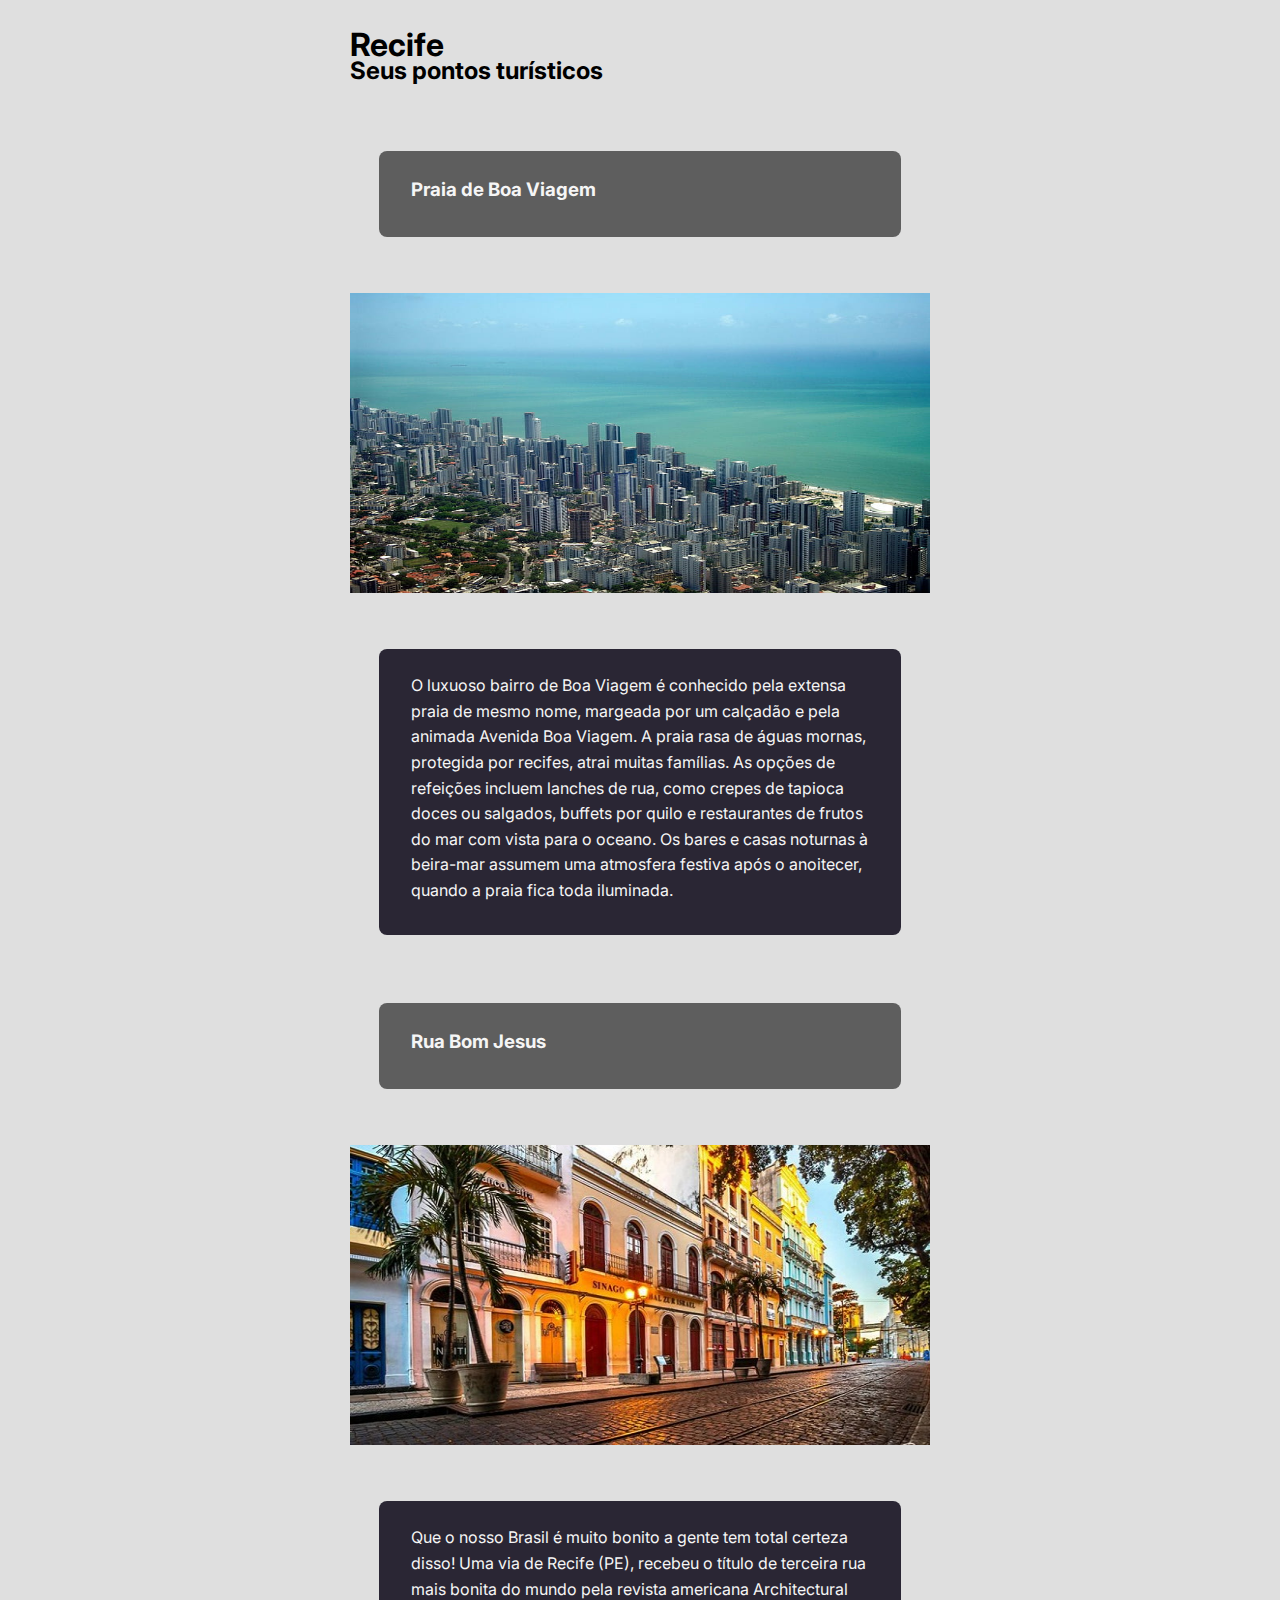
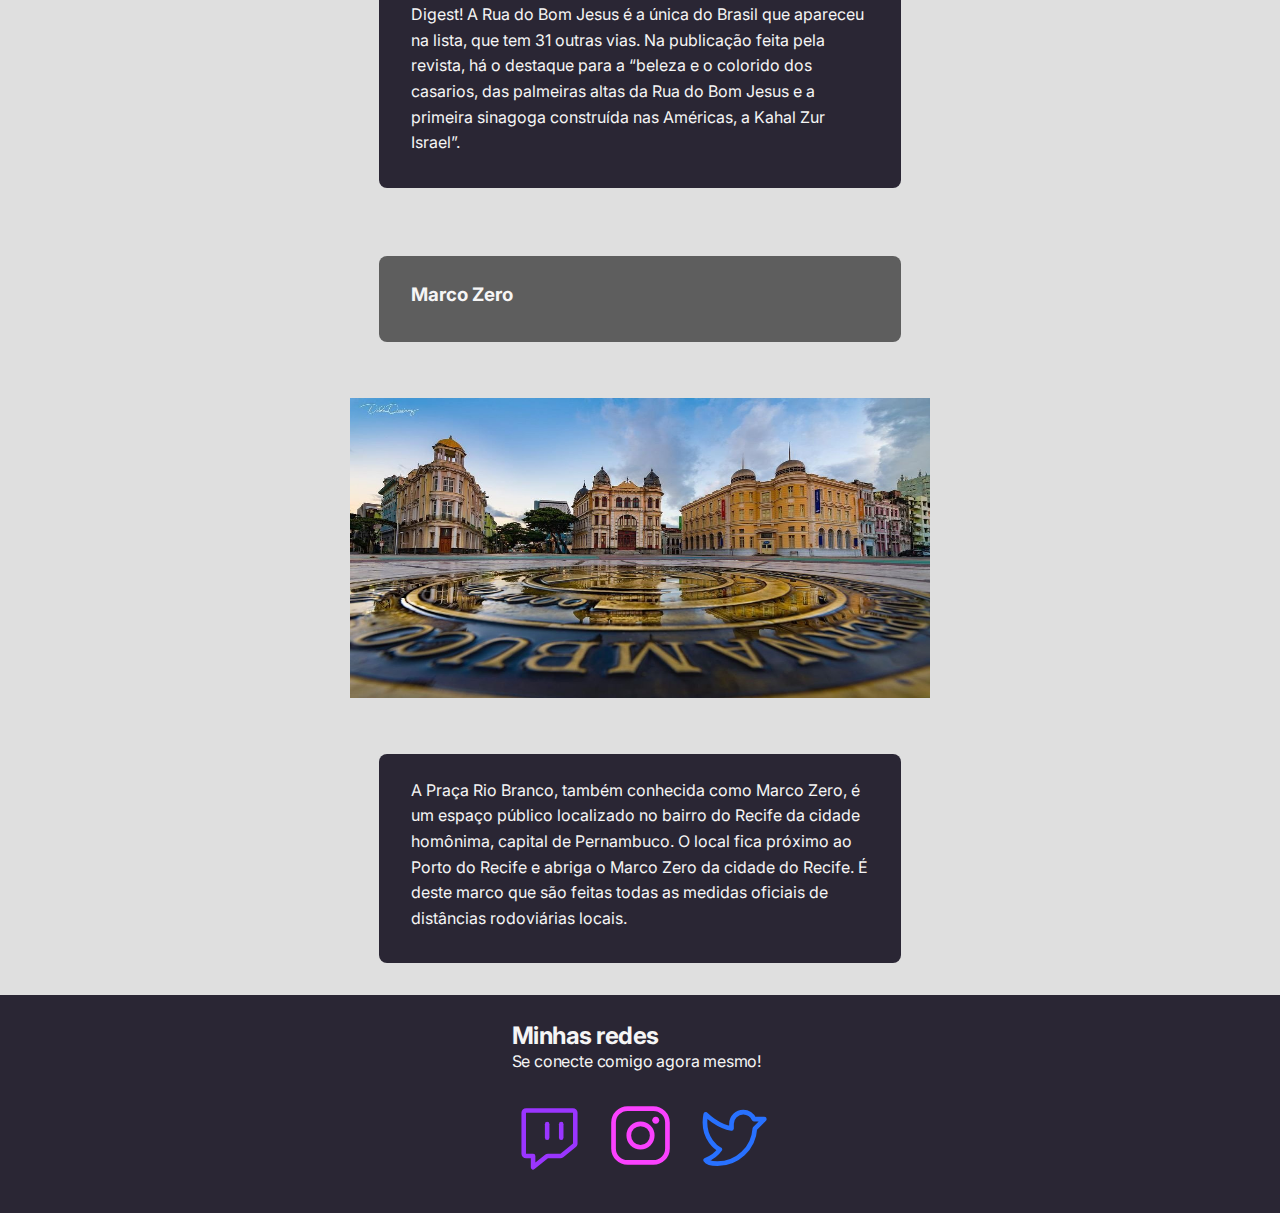
<file: Modulo2/P2-recife/index.html>
<!DOCTYPE html>
<html lang="en">
<head>
    <meta charset="UTF-8">
    <meta http-equiv="X-UA-Compatible" content="IE=edge">
    <meta name="viewport" content="width=device-width, initial-scale=1.0">
    <link href="https://fonts.googleapis.com/css2?family=Inter:wght@400;900&family=Poppins&display=swap" rel="stylesheet">
    <link rel="preconnect" href="https://fonts.googleapis.com">
    <link rel="preconnect" href="https://fonts.gstatic.com" crossorigin>
    <link rel="stylesheet" href="/Modulo2/P2-recife/recifestyle.css">
    <title>Recife</title>
</head>
<body>
    <header>
        <h1>
            Recife
        </h1>
        <p><h2>Seus pontos turísticos</h2></p>
    </header>
        
        <main>
        <section>
            <h3>
                Praia de Boa Viagem
            </h3>
            <img src="/Modulo2/P2-recife/boa-viagem.jpg" alt="">
            <span>
                O luxuoso bairro de Boa Viagem é conhecido pela extensa praia de mesmo nome, margeada por um calçadão e pela animada Avenida Boa Viagem. A praia rasa de águas mornas, protegida por recifes, atrai muitas famílias. As opções de refeições incluem lanches de rua, como crepes de tapioca doces ou salgados, buffets por quilo e restaurantes de frutos do mar com vista para o oceano. Os bares e casas noturnas à beira-mar assumem uma atmosfera festiva após o anoitecer, quando a praia fica toda iluminada.
            </span>
        </section>

        <section>
            <h3>
                Rua Bom Jesus
            </h3>
            <img src="/Modulo2/P2-recife/bom-jesus.jpg" alt="">
            <span>
                Que o nosso Brasil é muito bonito a gente tem total certeza disso! Uma via de Recife (PE), recebeu o título de terceira rua mais bonita do mundo pela revista americana Architectural Digest! A Rua do Bom Jesus é a única do Brasil que apareceu na lista, que tem 31 outras vias.
                Na publicação feita pela revista, há o destaque para a “beleza e o colorido dos casarios, das palmeiras altas da Rua do Bom Jesus e a primeira sinagoga construída nas Américas, a Kahal Zur Israel”.
        </span>
        </section>

        <section>
            <h3>
                Marco Zero
            </h3>
            <img src="/Modulo2/P2-recife/marco-zero.jpg" alt="">
            <span>
                A Praça Rio Branco, também conhecida como Marco Zero, é um espaço público localizado no bairro do Recife da cidade homônima, capital de Pernambuco. O local fica próximo ao Porto do Recife e abriga o Marco Zero da cidade do Recife. É deste marco que são feitas todas as medidas oficiais de distâncias rodoviárias locais.
        </span>
        </section>

    
        </main>

        <footer>
            <section>
                <div>
                    <h2>Minhas redes</h2>
                    <p>Se conecte comigo agora mesmo!</p>
    
                    <ul class="social-list">
                        <li>
                            <a 
                            target="_blank"
                            href="https://www.twitch.tv/j0taballa">
                            <svg width="75" height="75" viewBox="0 0 33 32" fill="none" xmlns="http://www.w3.org/2000/svg">
                                <path d="M21.2824 25H15.8426C15.6011 25.0001 15.3678 25.0844 15.1852 25.2375L9.28125 30V25H6.1875C5.914 25 5.65169 24.8946 5.4583 24.7071C5.2649 24.5196 5.15625 24.2652 5.15625 24V6C5.15625 5.73478 5.2649 5.48043 5.4583 5.29289C5.65169 5.10536 5.914 5 6.1875 5H26.8125C27.086 5 27.3483 5.10536 27.5417 5.29289C27.7351 5.48043 27.8438 5.73478 27.8438 6V19.5375C27.8417 19.6832 27.8072 19.8267 27.7427 19.9583C27.6782 20.0899 27.5851 20.2065 27.4699 20.3L21.9398 24.7625C21.7572 24.9156 21.5239 24.9999 21.2824 25V25Z" stroke="#9A35FF" stroke-width="2" stroke-linecap="round" stroke-linejoin="round"/>
                                <path d="M21.6562 11V17" stroke="#9A35FF" stroke-width="2" stroke-linecap="round" stroke-linejoin="round"/>
                                <path d="M15.4688 11V17" stroke="#9A35FF" stroke-width="2" stroke-linecap="round" stroke-linejoin="round"/>
                                </svg>
                                
                            </a>
                        </li>
    
                        <li>
                            <a 
                            target="_blank"
                            href="https://www.instagram.com/jadleyfelipe/">
                            <svg width="75" height="75" viewBox="0 0 32 32" fill="none" xmlns="http://www.w3.org/2000/svg">
                                <path d="M16 21C18.7614 21 21 18.7614 21 16C21 13.2386 18.7614 11 16 11C13.2386 11 11 13.2386 11 16C11 18.7614 13.2386 21 16 21Z" stroke="#FA41FE" stroke-width="2" stroke-miterlimit="10"/>
                                <path d="M21.5 4.5H10.5C7.18629 4.5 4.5 7.18629 4.5 10.5V21.5C4.5 24.8137 7.18629 27.5 10.5 27.5H21.5C24.8137 27.5 27.5 24.8137 27.5 21.5V10.5C27.5 7.18629 24.8137 4.5 21.5 4.5Z" stroke="#FA41FE" stroke-width="2" stroke-linecap="round" stroke-linejoin="round"/>
                                <path d="M22.5 11C23.3284 11 24 10.3284 24 9.5C24 8.67157 23.3284 8 22.5 8C21.6716 8 21 8.67157 21 9.5C21 10.3284 21.6716 11 22.5 11Z" fill="#FA41FE"/>
                                </svg>
                                    
                            </a>
                        </li>
                        
                        <li>
                            <a 
                            target="_blank"
                            href="https://twitter.com/Jadley_Felipe">
                            <svg width="75" height="75" viewBox="0 0 32 32" fill="none" xmlns="http://www.w3.org/2000/svg">
                                <path d="M16 11C16 8.25003 18.3125 5.96253 21.0625 6.00003C22.0256 6.01115 22.9649 6.30018 23.7676 6.83237C24.5704 7.36457 25.2023 8.11728 25.5875 9.00003H30L25.9625 13.0375C25.7019 17.0932 23.9066 20.8975 20.9415 23.6769C17.9764 26.4562 14.0641 28.002 10 28C6 28 5 26.5 5 26.5C5 26.5 9 25 11 22C11 22 3 18 5 7.00003C5 7.00003 10 12 16 13V11Z" stroke="#2871FF" stroke-width="2" stroke-linecap="round" stroke-linejoin="round"/>
                                </svg>
                                    
                            </a>
                        </li>
                    </ul>
                </div>
            </section>
        </footer>
    
</body>
</html>
</file>
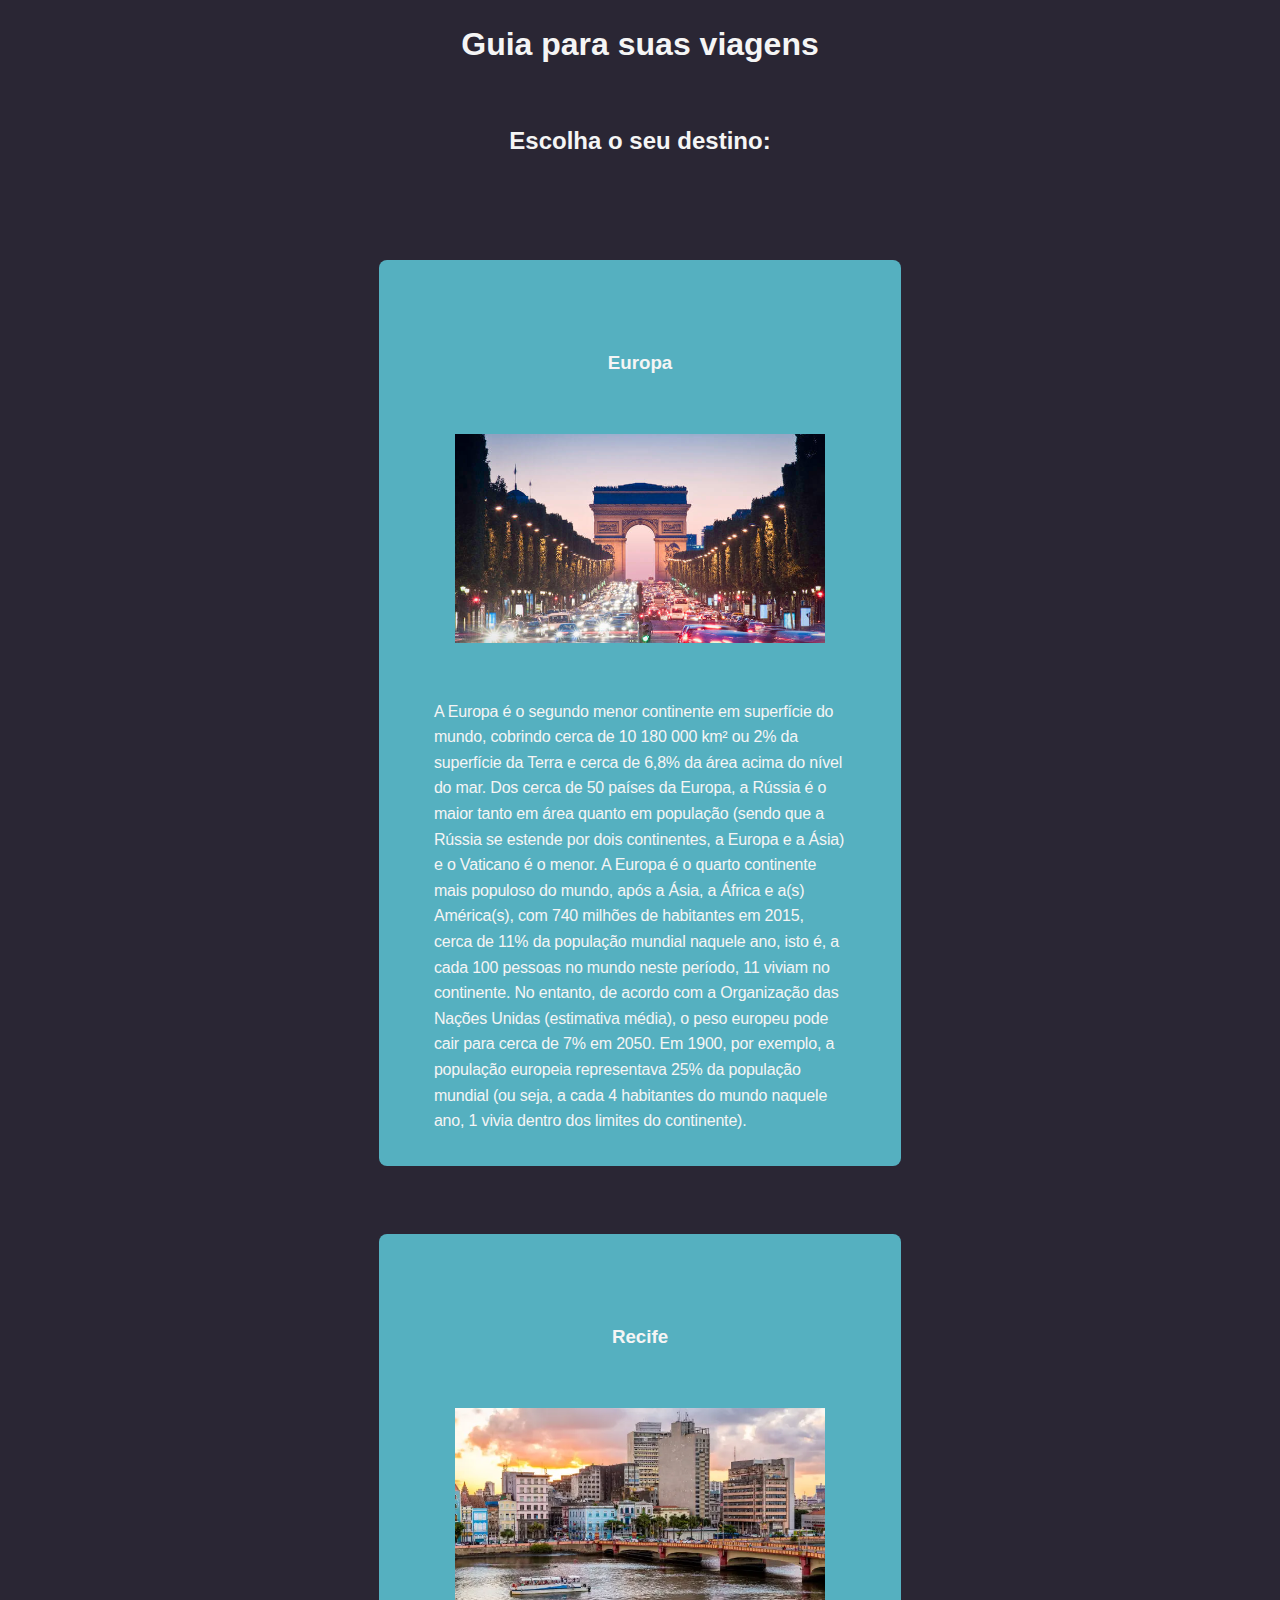
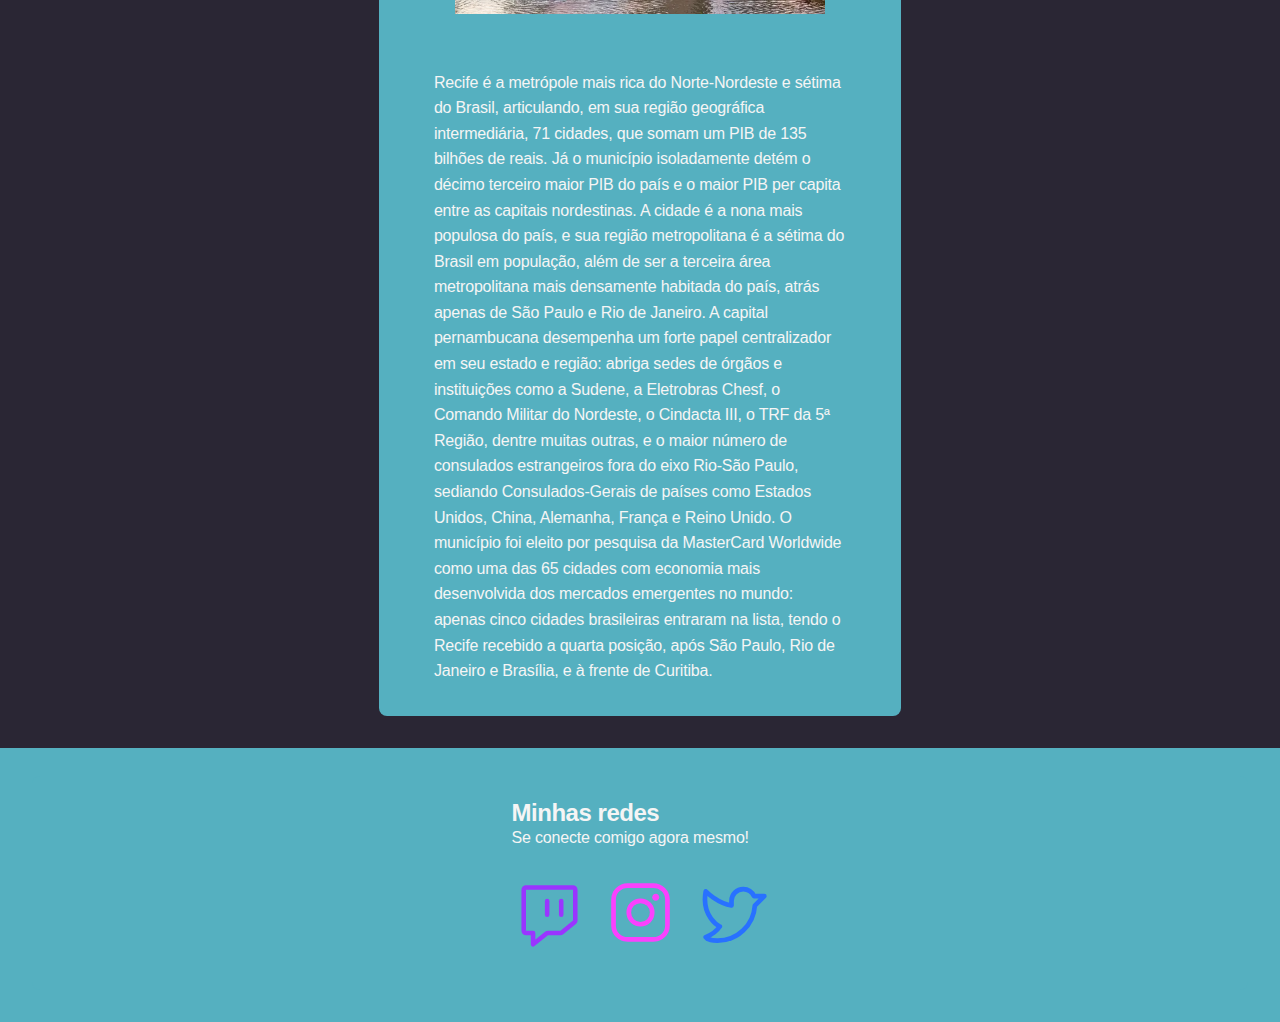
<file: Modulo2/P3-guia/index.html>
<!DOCTYPE html>
<html lang="en">
<head>
    <meta charset="UTF-8">
    <meta http-equiv="X-UA-Compatible" content="IE=edge">
    <meta name="viewport" content="width=device-width, initial-scale=1.0">
    <link rel="stylesheet" href="/Modulo2/P3-guia/guiastylo.css">
    <title>Guia de viagens</title>
</head>
<body>
    <header>
        <h1>Guia para suas viagens</h1>
    </header>

    <main>
        <p>
            <h2>
                Escolha o seu destino:
            </h2>
        </p>
        <section >
            <div>
            <a href="/Modulo2/P1-eurotour/P1-europa.html">
            <h3>Europa</h3>
            <img src="/Modulo2/P3-guia/europa.jpg" alt="">
            </a>
            <p>
                A Europa é o segundo menor continente em superfície do mundo, cobrindo cerca de 10 180 000 km² ou 2% da superfície da Terra e cerca de 6,8% da área acima do nível do mar. Dos cerca de 50 países da Europa, a Rússia é o maior tanto em área quanto em população (sendo que a Rússia se estende por dois continentes, a Europa e a Ásia) e o Vaticano é o menor. A Europa é o quarto continente mais populoso do mundo, após a Ásia, a África e a(s) América(s), com 740 milhões de habitantes em 2015, cerca de 11% da população mundial naquele ano, isto é, a cada 100 pessoas no mundo neste período, 11 viviam no continente. No entanto, de acordo com a Organização das Nações Unidas (estimativa média), o peso europeu pode cair para cerca de 7% em 2050. Em 1900, por exemplo, a população europeia representava 25% da população mundial (ou seja, a cada 4 habitantes do mundo naquele ano, 1 vivia dentro dos limites do continente).
            </p>
            </div>
        </section>

        <section>
            <div>
            <a href="/Modulo2/P2-recife/index.html">
            <h3>Recife</h3>
            <img src="/Modulo2/P3-guia/recife.webp" alt="">
            </a>
            <p>
                Recife é a metrópole mais rica do Norte-Nordeste e sétima do Brasil, articulando, em sua região geográfica intermediária, 71 cidades, que somam um PIB de 135 bilhões de reais. Já o município isoladamente detém o décimo terceiro maior PIB do país e o maior PIB per capita entre as capitais nordestinas. A cidade é a nona mais populosa do país, e sua região metropolitana é a sétima do Brasil em população, além de ser a terceira área metropolitana mais densamente habitada do país, atrás apenas de São Paulo e Rio de Janeiro. A capital pernambucana desempenha um forte papel centralizador em seu estado e região: abriga sedes de órgãos e instituições como a Sudene, a Eletrobras Chesf, o Comando Militar do Nordeste, o Cindacta III, o TRF da 5ª Região, dentre muitas outras, e o maior número de consulados estrangeiros fora do eixo Rio-São Paulo, sediando Consulados-Gerais de países como Estados Unidos, China, Alemanha, França e Reino Unido. O município foi eleito por pesquisa da MasterCard Worldwide como uma das 65 cidades com economia mais desenvolvida dos mercados emergentes no mundo: apenas cinco cidades brasileiras entraram na lista, tendo o Recife recebido a quarta posição, após São Paulo, Rio de Janeiro e Brasília, e à frente de Curitiba.
            </p>
            </div>
        </section>
    </main>

    <footer>
        <section>
            <div>
                <h2>Minhas redes</h2>
                <p>Se conecte comigo agora mesmo!</p>

                <ul class="social-list">
                    <li>
                        <a 
                        target="_blank"
                        href="https://www.twitch.tv/j0taballa">
                        <svg width="75" height="75" viewBox="0 0 33 32" fill="none" xmlns="http://www.w3.org/2000/svg">
                            <path d="M21.2824 25H15.8426C15.6011 25.0001 15.3678 25.0844 15.1852 25.2375L9.28125 30V25H6.1875C5.914 25 5.65169 24.8946 5.4583 24.7071C5.2649 24.5196 5.15625 24.2652 5.15625 24V6C5.15625 5.73478 5.2649 5.48043 5.4583 5.29289C5.65169 5.10536 5.914 5 6.1875 5H26.8125C27.086 5 27.3483 5.10536 27.5417 5.29289C27.7351 5.48043 27.8438 5.73478 27.8438 6V19.5375C27.8417 19.6832 27.8072 19.8267 27.7427 19.9583C27.6782 20.0899 27.5851 20.2065 27.4699 20.3L21.9398 24.7625C21.7572 24.9156 21.5239 24.9999 21.2824 25V25Z" stroke="#9A35FF" stroke-width="2" stroke-linecap="round" stroke-linejoin="round"/>
                            <path d="M21.6562 11V17" stroke="#9A35FF" stroke-width="2" stroke-linecap="round" stroke-linejoin="round"/>
                            <path d="M15.4688 11V17" stroke="#9A35FF" stroke-width="2" stroke-linecap="round" stroke-linejoin="round"/>
                            </svg>
                            
                        </a>
                    </li>

                    <li>
                        <a 
                        target="_blank"
                        href="https://www.instagram.com/jadleyfelipe/">
                        <svg width="75" height="75" viewBox="0 0 32 32" fill="none" xmlns="http://www.w3.org/2000/svg">
                            <path d="M16 21C18.7614 21 21 18.7614 21 16C21 13.2386 18.7614 11 16 11C13.2386 11 11 13.2386 11 16C11 18.7614 13.2386 21 16 21Z" stroke="#FA41FE" stroke-width="2" stroke-miterlimit="10"/>
                            <path d="M21.5 4.5H10.5C7.18629 4.5 4.5 7.18629 4.5 10.5V21.5C4.5 24.8137 7.18629 27.5 10.5 27.5H21.5C24.8137 27.5 27.5 24.8137 27.5 21.5V10.5C27.5 7.18629 24.8137 4.5 21.5 4.5Z" stroke="#FA41FE" stroke-width="2" stroke-linecap="round" stroke-linejoin="round"/>
                            <path d="M22.5 11C23.3284 11 24 10.3284 24 9.5C24 8.67157 23.3284 8 22.5 8C21.6716 8 21 8.67157 21 9.5C21 10.3284 21.6716 11 22.5 11Z" fill="#FA41FE"/>
                            </svg>
                                
                        </a>
                    </li>
                    
                    <li>
                        <a 
                        target="_blank"
                        href="https://twitter.com/Jadley_Felipe">
                        <svg width="75" height="75" viewBox="0 0 32 32" fill="none" xmlns="http://www.w3.org/2000/svg">
                            <path d="M16 11C16 8.25003 18.3125 5.96253 21.0625 6.00003C22.0256 6.01115 22.9649 6.30018 23.7676 6.83237C24.5704 7.36457 25.2023 8.11728 25.5875 9.00003H30L25.9625 13.0375C25.7019 17.0932 23.9066 20.8975 20.9415 23.6769C17.9764 26.4562 14.0641 28.002 10 28C6 28 5 26.5 5 26.5C5 26.5 9 25 11 22C11 22 3 18 5 7.00003C5 7.00003 10 12 16 13V11Z" stroke="#2871FF" stroke-width="2" stroke-linecap="round" stroke-linejoin="round"/>
                            </svg>
                                
                        </a>
                    </li>
                </ul>
            </div>
        </section>
    </footer>
</body>
</html>
</file>
<file: Modulo2/P2-recife/recifestyle.css>
* {
    margin: 0;
    padding: 0;
    box-sizing: border-box;
    
    
}

header {
    font-family: 'Inter', sans-serif;
    line-height: 160%;
    max-width: 580px;
    width: 90%;
    margin: auto;
    display: grid;
    margin-top: 32px;
}



body {
    background-position: top center;
    background-size: 100% auto;
    background-repeat: no-repeat ;
    background-color: rgb(223, 223, 223);
    width: 100%;
    height: 100%;
    position:static;
    

}



main *{
    font-family: 'Inter', sans-serif;
    line-height: 160%;
    max-width: 580px;
    width: 90%;
    margin: auto;
    display: grid;
    gap: 24px;
    margin-top: 32px;
    
}

img {
    width: 600px;
    height: 300px;
}



section {
    color: whitesmoke;
    background-image: rgb(0, 162, 255);
    padding-top: 4px;
    border-radius: 10px;
}

section span {
    background-color: #2A2634;
    padding: 32px;
    padding-top: 24px;
    border-radius: 8px;
}

section h3 {
    background-color: #5e5e5e;
    padding: 32px;
    padding-top: 24px;
    border-radius: 8px;
}

footer {
    font-family: 'Inter', sans-serif;
    line-height: 160%;
    margin-top: 32px;
    background-color: #2A2634;
    padding: 32px;
    padding-top: 24px;

}

div {
    display:grid;
    justify-content: center;
    align-items: center;
}


li {
    list-style-type: none;
}

section p {
    letter-spacing: -0.18px;

}

section ul {
    display: flex;
    gap: 16px;
    margin-top: 24px;
}

section h2{
    letter-spacing: -0.47px;
}
</file>
<file: Modulo2/P3-guia/guiastylo.css>
*{
    padding: 0;
    margin: 0;
    box-sizing: border-box;
}

header {
    color: whitesmoke;
    font-family: 'Inter', sans-serif;
    line-height: 160%;
    max-width: 580px;
    width: 90%;
    margin: auto;
    display: flex;
    flex-direction: column;
    align-items: center;
    margin-top: 32px;
}

body {
    background-position: top center;
    background-size: 100% auto;
    background-repeat: no-repeat ;
    background-color: #2A2634;
    width: 100%;
    height: 100%;
    position:static;
    color: whitesmoke;
}

main *{
    font-family: 'Inter', sans-serif;
    line-height: 160%;
    max-width: 580px;
    width: 90%;
    margin: auto;
    display: flex;
    align-items: center;
    justify-content: center;
    flex-direction: column;
    gap: 24px;
    margin-top: 32px;
}

a {
    text-decoration: none;
    color: whitesmoke
}



section {
    color: whitesmoke;
    padding-top: 4px;
    border-radius: 10px;
}

section div {
    background-color: #55b0c0;
    padding: 32px;
    padding-top: 24px;
    border-radius: 8px;
}


footer {
    font-family: 'Inter', sans-serif;
    line-height: 160%;
    margin-top: 32px;
    background-color: #55b0c0;
    padding: 32px;
    padding-top: 24px;

}

div {
    display:grid;
    justify-content: center;
    align-items: center;
}


li {
    list-style-type: none;
}

section p {
    letter-spacing: -0.18px;

}

section ul {
    display: flex;
    gap: 16px;
    margin-top: 24px;
}

section h2{
    letter-spacing: -0.47px;
}
</file>
